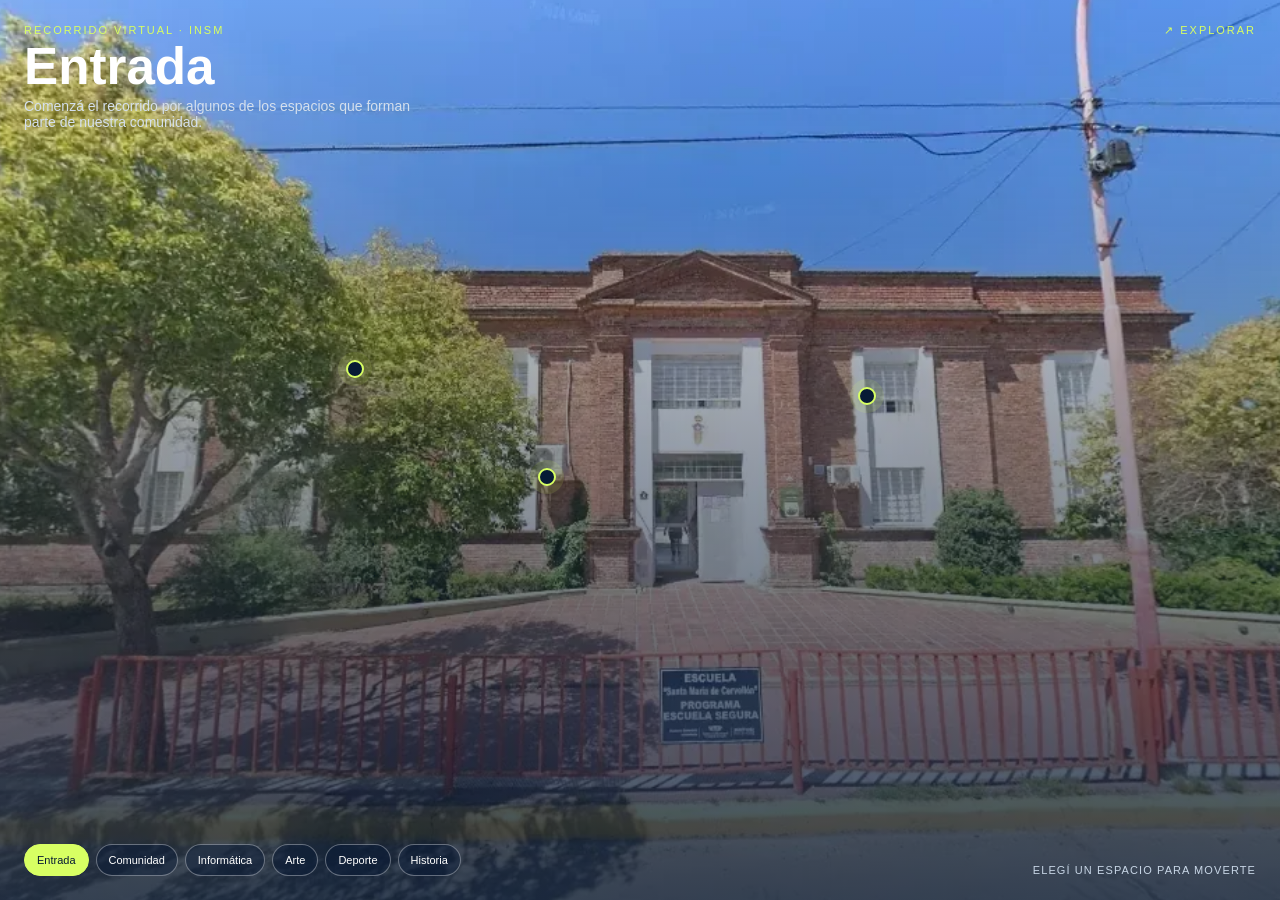
<file: PrismaWeb/index.html>
<!doctype html>
<!DOCTYPE html>
<html lang="es"><head><meta charset="utf-8"/><meta content="width=device-width,initial-scale=1" name="viewport"/><title>Recorrido virtual · INSM</title><meta name="description" content="Recorrido virtual del Instituto Nuestra Señora de la Merced."><style>*{box-sizing:border-box}html,body{margin:0;height:100%;overflow:hidden;font-family:Arial,sans-serif;background:#071a35;color:#fff}.scene{position:relative;height:100%;width:100%;overflow:hidden}.scene img{position:absolute;inset:-4%;width:108%;height:108%;object-fit:cover;transition:opacity .5s,transform 1s}.scene:after{content:"";position:absolute;inset:0;background:linear-gradient(180deg,rgba(7,26,53,.05),rgba(7,26,53,.8))}.ui{position:absolute;inset:0;z-index:3;display:flex;flex-direction:column;justify-content:space-between;padding:24px}.top{display:flex;justify-content:space-between;gap:20px;align-items:flex-start}.eyebrow{font-size:11px;letter-spacing:.18em;text-transform:uppercase;color:#d8ff63}.title{font-size:clamp(28px,4vw,54px);font-weight:800;line-height:.9;margin:8px 0}.desc{max-width:390px;color:#d4dfed;font-size:14px}.bottom{display:flex;align-items:end;justify-content:space-between;gap:20px}.dots{display:flex;gap:7px;flex-wrap:wrap}.dot{border:1px solid rgba(255,255,255,.35);background:rgba(7,26,53,.45);color:#fff;border-radius:999px;padding:9px 12px;cursor:pointer;font-size:11px}.dot.active{background:#d8ff63;color:#071a35;border-color:#d8ff63}.hint{font-size:11px;color:#c8d6e6;text-transform:uppercase;letter-spacing:.1em}.hotspot{position:absolute;z-index:4;width:18px;height:18px;border:2px solid #d8ff63;border-radius:50%;background:#071a35;box-shadow:0 0 0 8px rgba(216,255,99,.12);cursor:pointer;transition:.25s}.hotspot:hover{transform:scale(1.3)}@media(max-width:650px){.ui{padding:16px}.desc{font-size:12px}.hint{display:none}.dot{padding:8px 9px}}
</style><meta content="noindex,nofollow,noarchive" name="robots"/></head><body><div class="scene"><img decoding="async" loading="lazy" alt="Espacio del INSM" id="photo" src="../img/entrada.webp" width="1366" height="697"/><div class="hotspot" data-scene="Entrada" style="left:42%;top:52%" title="Entrada"></div><div class="hotspot" data-scene="Convivencia" style="left:67%;top:43%" title="Comunidad"></div><div class="hotspot" data-scene="Informática" style="left:27%;top:40%" title="Informática"></div><div class="ui"><div class="top"><div><div class="eyebrow">RECORRIDO VIRTUAL · INSM</div><div class="title" id="title">Entrada</div><div class="desc" id="desc">Comenzá el recorrido por algunos de los espacios que forman parte de nuestra comunidad.</div></div><div class="eyebrow">↗ EXPLORAR</div></div><div class="bottom"><div class="dots" id="dots"></div><div class="hint">Elegí un espacio para moverte</div></div></div></div><script>const scenes=[['Entrada','../img/entrada.webp','Comenzá el recorrido por algunos de los espacios que forman parte de nuestra comunidad.'],['Comunidad','../img/Convivencia.webp','Espacios de encuentro donde la convivencia y la participación forman parte de la vida institucional.'],['Informática','../img/Informatica 3.webp','Tecnología, proyectos y producción digital como parte de las experiencias de aprendizaje.'],['Arte','../img/Literatura.webp','La producción artística y cultural abre otras formas de mirar, expresar y compartir.'],['Deporte','../img/Deporte 1.webp','El movimiento, el juego y el deporte también construyen comunidad.'],['Historia','../img/Historia.webp','Una mirada a la trayectoria que acompaña al INSM desde 1887.']];const dots=document.getElementById('dots'),photo=document.getElementById('photo'),title=document.getElementById('title'),desc=document.getElementById('desc');let idx=0;scenes.forEach((s,i)=>{const b=document.createElement('button');b.className='dot';b.textContent=s[0];b.onclick=()=>show(i);dots.appendChild(b)});function show(i){idx=i;const s=scenes[i];photo.style.opacity=.25;photo.style.transform='scale(1.06)';setTimeout(()=>{photo.src=s[1];title.textContent=s[0];desc.textContent=s[2];photo.style.opacity=1;photo.style.transform='scale(1)'},180);[...dots.children].forEach((b,n)=>b.classList.toggle('active',n===i))}show(0);document.querySelectorAll('.hotspot').forEach(h=>h.onclick=()=>show(Math.max(0,scenes.findIndex(s=>s[0]===h.dataset.scene)||0)));</script></body></html>
</file>
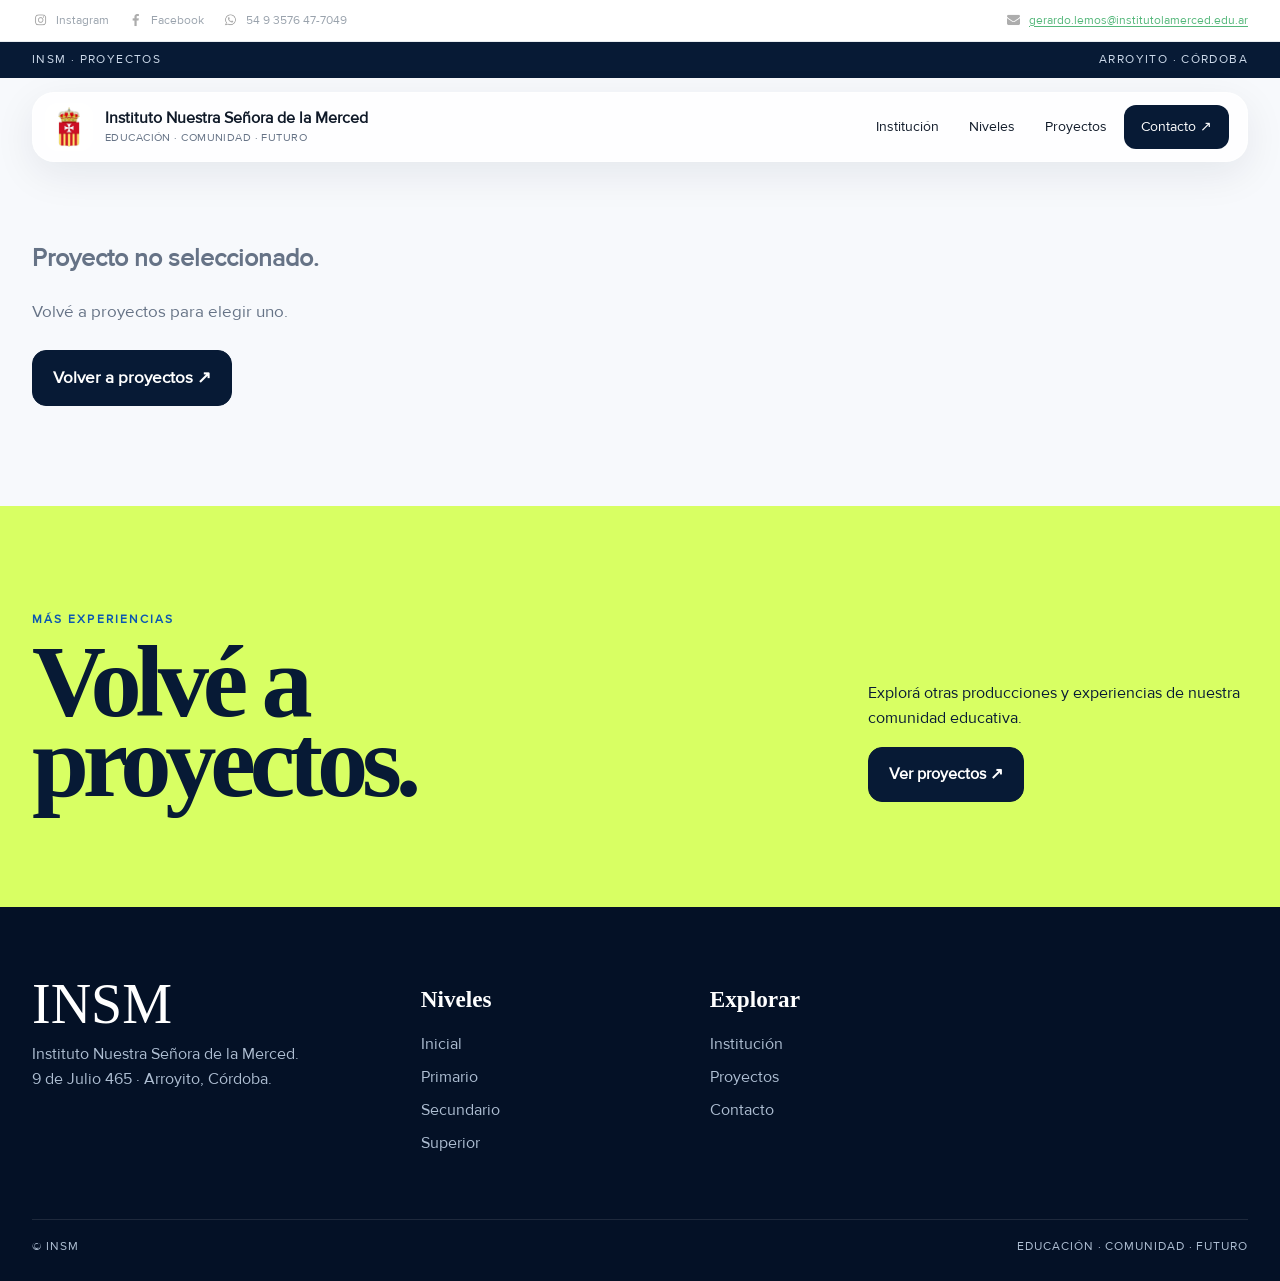
<file: templates/Proyecto.html>
<!doctype html>
<!DOCTYPE html>

<html lang="es"><head><meta charset="utf-8"/><meta content="width=device-width,initial-scale=1" name="viewport"/><meta content="Instituto Nuestra Señora de la Merced" name="author"/><meta content="strict-origin-when-cross-origin" name="referrer"/><title>Proyecto · INSM</title><meta name="description" content="Plantilla interna de proyecto del Instituto Nuestra Señora de la Merced."><link href="../img/favicon.ico" rel="icon"/><link href="../modern.css" rel="stylesheet"/><meta content="noindex,nofollow,noarchive" name="robots"/><link href="https://elsonso1920-max.github.io/webinsm/templates/Proyecto.html" rel="canonical"/><meta content="#071a35" name="theme-color"/>
<link href="../site.webmanifest" rel="manifest"/>
</head><body><div class="social-contact-bar"><div class="container social-contact-shell"><div class="social-group"><a aria-label="Instagram" href="https://www.instagram.com/mercedariasarroyito/" rel="noopener" target="_blank"><img alt="Instagram" decoding="async" loading="lazy" src="../img/social/instagram.webp" width="64" height="64"/> <span>Instagram</span></a><a aria-label="Facebook" href="https://www.facebook.com/estilomercedarioarroyito" rel="noopener" target="_blank"><img alt="Facebook" decoding="async" loading="lazy" src="../img/social/facebook.webp" width="64" height="64"/> <span>Facebook</span></a><a aria-label="WhatsApp" href="https://wa.me/5493576477049" rel="noopener" target="_blank"><img alt="WhatsApp" decoding="async" loading="lazy" src="../img/social/whatsapp.webp" width="64" height="64"/> <span>54 9 3576 47-7049</span></a></div><div class="contact-group"><a aria-label="Correo electrónico" href="mailto:gerardo.lemos@institutolamerced.edu.ar"><img alt="Gmail" decoding="async" loading="lazy" src="../img/social/gmail.webp" width="64" height="64"/> <span>gerardo.lemos@institutolamerced.edu.ar</span></a></div></div></div><div class="progress"></div><div class="cursor"></div><div class="topline"><div class="container"><span>INSM · Proyectos</span><span>Arroyito · Córdoba</span></div></div><header class="site-nav"><div class="container nav-shell"><a class="brand" href="../index.html"><img alt="INSM" class="brand-mark" decoding="async" loading="lazy" src="../img/logo.webp" width="745" height="1400"/><span class="brand-text">Instituto Nuestra Señora de la Merced<small>EDUCACIÓN · COMUNIDAD · FUTURO</small></span></a><nav class="nav-links"><a href="../NuestroColegio.html">Institución</a><a href="../index.html#niveles">Niveles</a><a href="../Proyectos.html">Proyectos</a><a class="nav-cta" href="../Contacto.html">Contacto ↗</a></nav><button aria-controls="mobileMenu" aria-expanded="false" aria-label="Abrir menú" class="menu-toggle" type="button">☰</button></div></header><div class="mobile-menu" id="mobileMenu"><a href="../NuestroColegio.html">Institución</a><a href="../index.html#niveles">Niveles</a><a href="../Proyectos.html">Proyectos</a><a href="../Contacto.html">Contacto</a></div><main class="project-page"><div class="container" id="projectRoot"><div class="project-detail"><div><div class="eyebrow">INSM · Proyecto</div><h1>Cargando<br/><em>proyecto.</em></h1></div></div></div></main><section class="cta"><div class="container cta-grid"><div><div class="section-label">Más experiencias</div><h2>Volvé a<br/>proyectos.</h2></div><div><p>Explorá otras producciones y experiencias de nuestra comunidad educativa.</p><a class="btn" href="../Proyectos.html">Ver proyectos ↗</a></div></div></section><footer class="footer"><div class="container footer-grid"><div><div class="footer-brand">INSM</div><p>Instituto Nuestra Señora de la Merced.<br/>9 de Julio 465 · Arroyito, Córdoba.</p></div><div><h3>Niveles</h3><a href="../NivelInicial.html">Inicial</a><a href="../NivelPrimario.html">Primario</a><a href="../NivelSecundario.html">Secundario</a><a href="../NivelTerciario.html">Superior</a></div><div><h3>Explorar</h3><a href="../NuestroColegio.html">Institución</a><a href="../Proyectos.html">Proyectos</a><a href="../Contacto.html">Contacto</a></div></div><div class="container footer-bottom"><span>© INSM</span><span>Educación · Comunidad · Futuro</span></div></footer><script src="../site.js"></script><script src="data/proyectos-local.js"></script><script>
const id = new URLSearchParams(location.search).get('id');
const root = document.getElementById('projectRoot');

function escapeHtml(value) {
  return String(value ?? '').replace(/[&<>'"]/g, c => ({'&':'&amp;','<':'&lt;','>':'&gt;',"'":'&#39;','"':'&quot;'}[c]));
}
function renderProject(p) {
  if (!p) throw new Error('not found');
  const g=p.general||{}, h=p.hero||{}, a=p.academic||{};
  const gallery=Array.isArray(p.gallery)?p.gallery:[];
  const videos=Array.isArray(p.videos)?p.videos:[];
  const resources=Array.isArray(p.resources)?p.resources:[];
  const galleryHtml=gallery.length ? `
    <section class="section white project-gallery-section">
      <div class="container">
        <div class="section-head">
          <div><div class="section-label">Registro</div><h2 class="display">Así se <em>vivió.</em></h2></div>
          <p class="section-intro">Imágenes y producciones de esta experiencia.</p>
        </div>
        <div class="projects project-gallery-grid">
          ${gallery.map((item,i)=>{
            const image=typeof item==='string'?item:item.image;
            const title=typeof item==='string'?'Registro '+String(i+1).padStart(2,'0'):(item.title||'Registro '+String(i+1).padStart(2,'0'));
            const description=typeof item==='string'?'':(item.description||'');
            return `<div class="project-card project-gallery-card"><img src="${escapeHtml(image)}" alt="${escapeHtml(title)}" loading="lazy"><div class="project-body"><div class="project-meta"><span>Cortometraje</span><span>${String(i+1).padStart(2,'0')}</span></div><h3>${escapeHtml(title)}</h3>${description?`<p>${escapeHtml(description)}</p>`:''}</div></div>`;
          }).join('')}
        </div>
      </div>
    </section>` : '';
  const videosHtml=videos.length ? `
    <section class="section project-video-section">
      <div class="container">
        <div class="section-head"><div><div class="section-label">Material audiovisual</div><h2 class="display">Mirá los <em>cortos.</em></h2></div></div>
        <div class="project-video-grid">${videos.map((src,i)=>`<div class="project-video-item"><iframe src="${escapeHtml(src)}" title="Video ${i+1}" loading="lazy" allowfullscreen></iframe></div>`).join('')}</div>
      </div>
    </section>` : '';
  const resourcesHtml=resources.length ? `
    <section class="section white project-resources-section"><div class="container"><div class="section-head"><div><div class="section-label">Enlaces</div><h2 class="display">Seguí <em>explorando.</em></h2></div></div><div class="project-resources">${resources.map(r=>`<a class="btn" href="${escapeHtml(r.url)}" target="_blank" rel="noopener"><i class="${escapeHtml(r.icon||'fas fa-link')}"></i> ${escapeHtml(r.title||'Ver enlace')} ↗</a>`).join('')}</div></div></section>` : '';
  root.innerHTML=`
    <div class="project-detail">
      <div class="reveal visible"><div class="eyebrow">INSM · Proyecto</div><h1>${escapeHtml(h.titleLine1||p.title||'Proyecto')}<br><em>${escapeHtml(h.titleLine2||'')}</em></h1><p class="project-detail-text">${g.summary||''}</p><div class="project-meta-list"><div><strong>Fecha</strong><span>${escapeHtml(g.date||'')}</span></div><div><strong>Área</strong><span>${escapeHtml(a.value3||'INSM')}</span></div><div><strong>Participan</strong><span>${escapeHtml(a.value1||'')}</span></div><div><strong>Acompañamiento</strong><span>${escapeHtml(a.value2||'')}</span></div></div></div>
      <div class="reveal visible delay-1"><img class="hero-img" src="${escapeHtml(g.image||h.backgroundImage||'../img/Convivencia.webp')}" alt="${escapeHtml(h.titleLine1||'Proyecto')}"></div>
    </div>
    <div class="section" style="padding-bottom:0"><div class="content-grid"><aside class="content-sticky"><div class="section-label">La experiencia</div><h2>Detrás del <em>proyecto.</em></h2></aside><div class="content-body">${g.detail||''}</div></div></div>
    ${galleryHtml}${videosHtml}${resourcesHtml}`;
  document.title=(h.titleLine1||p.title||'Proyecto')+' · INSM';
}

async function loadProject(){
  if(!id){
    root.innerHTML='<div class="content-body"><h2>Proyecto no seleccionado.</h2><p>Volvé a proyectos para elegir uno.</p><a class="btn btn-dark" href="../Proyectos.html">Volver a proyectos ↗</a></div>';
    return;
  }
  try {
    // Al abrir la web directamente desde la PC, usamos los datos locales.
    if (window.INSM_PROJECTS && window.INSM_PROJECTS[id]) {
      renderProject(window.INSM_PROJECTS[id]);
      return;
    }
    // Cuando la web está publicada en un servidor, usamos el JSON real.
    const response=await fetch('data/proyectos/'+encodeURIComponent(id)+'.json');
    if(!response.ok) throw new Error('not found');
    renderProject(await response.json());
  } catch(error) {
    console.error(error);
    root.innerHTML='<div class="content-body"><h2>No se pudo cargar este proyecto.</h2><p>Revisá que exista su archivo JSON dentro de <strong>templates/data/proyectos/</strong>.</p><a class="btn btn-dark" href="../Proyectos.html">Volver a proyectos ↗</a></div>';
  }
}
loadProject();
</script></body></html>
</file>
<file: modern.css>
@font-face{font-family:Proxima;src:url('fonts/ProximaNova-Regular.woff2') format('woff2');font-weight:400;font-style:normal;font-display:swap}
@font-face{font-family:Heuristica,Georgia,'Times New Roman',serif;src:url('fonts/Heuristica-Bold.woff2') format('woff2');font-weight:800;font-style:normal;font-display:swap}

:root{--navy:#071a35;--blue:#0b56b3;--cyan:#54c9ff;--sky:#eaf5ff;--paper:#f7f9fc;--white:#fff;--ink:#101a29;--muted:#667386;--line:#dce4ee;--lime:#d8ff63;--coral:#ff765b;--radius:34px;--ease:cubic-bezier(.2,.8,.2,1);--shadow:0 28px 80px rgba(7,26,53,.14)}
*{box-sizing:border-box}html{scroll-behavior:smooth}body{margin:0;background:var(--paper);color:var(--ink);font-family:Proxima,Arial,sans-serif;line-height:1.55;overflow-x:hidden}body:before{display:none}a{color:inherit;text-decoration:none}img{display:block;max-width:100%}button{font:inherit}.container{width:min(1280px,calc(100% - 64px));margin:auto}.topline{height:36px;background:var(--navy);color:#cbd8e9;font-size:.72rem;letter-spacing:.12em;text-transform:uppercase;display:flex;align-items:center}.topline .container{display:flex;justify-content:space-between}.site-nav{position:fixed;top:36px;left:0;right:0;z-index:1000;padding:14px 0;transition:.45s var(--ease)}.site-nav.scrolled{top:0;padding:9px 0}.nav-shell{height:70px;background:rgba(255,255,255,.84);backdrop-filter:none;-webkit-backdrop-filter:none;border:1px solid rgba(255,255,255,.7);box-shadow:0 12px 40px rgba(7,26,53,.08);border-radius:22px;padding:0 18px 0 12px;display:flex;align-items:center;gap:28px}.brand{display:flex;align-items:center;gap:12px;min-width:270px}.brand-mark{width:48px;height:48px;border-radius:14px;object-fit:contain;background:#fff;padding:4px}.brand-text{font-weight:800;font-size:.98rem;line-height:1.05}.brand-text small{display:block;font-weight:400;color:var(--muted);font-size:.68rem;letter-spacing:.04em;margin-top:5px}.nav-links{display:flex;align-items:center;gap:4px;margin-left:auto}.nav-links>a{font-size:.86rem;padding:10px 13px;border-radius:12px;transition:.25s}.nav-links>a:hover{background:var(--sky);color:var(--blue)}.nav-cta{background:var(--navy)!important;color:white!important;padding:11px 17px!important}.menu-toggle{display:none;border:0;background:var(--navy);color:#fff;border-radius:13px;width:45px;height:45px}.mobile-menu{position:fixed;top:116px;left:20px;right:20px;z-index:999;background:#fff;border:1px solid var(--line);border-radius:22px;padding:16px;box-shadow:var(--shadow);display:none}.mobile-menu.open{display:grid;gap:7px}.mobile-menu a{padding:13px 15px;border-radius:13px;background:var(--paper)}
.progress{position:fixed;top:0;left:0;height:3px;background:var(--lime);z-index:2000;width:0;transform-origin:left}
.hero{min-height:100svh;background:var(--navy);color:white;position:relative;display:flex;align-items:flex-end;overflow:hidden;padding:170px 0 72px}.hero-bg{position:absolute;inset:0;overflow:hidden}.hero-bg img{position:absolute;inset:-4%;width:108%;height:108%;object-fit:cover;opacity:.43;filter:saturate(.9);transform:scale(1.02)}.hero-bg:after{content:"";position:absolute;inset:0;background:linear-gradient(90deg,rgba(7,26,53,.98) 0%,rgba(7,26,53,.72) 38%,rgba(7,26,53,.22) 100%),linear-gradient(0deg,rgba(7,26,53,.9),transparent 55%)}.hero-grid{position:relative;z-index:2;display:grid;grid-template-columns:minmax(0,1.25fr) minmax(280px,.55fr);gap:70px;align-items:end}.eyebrow{display:flex;align-items:center;gap:11px;text-transform:uppercase;letter-spacing:.18em;font-size:.72rem;font-weight:800;color:#bfe4ff}.eyebrow:before{content:"";width:36px;height:2px;background:var(--lime)}.hero h1{font-family:Heuristica,serif;font-size:clamp(5rem,11vw,11.5rem);font-weight:800;line-height:.79;letter-spacing:-.07em;margin:25px 0 34px;max-width:1000px}.hero h1 .line{display:block}.hero h1 .blue{color:var(--cyan);font-style:italic}.hero-copy{font-size:1.1rem;color:#c7d4e5;max-width:600px}.hero-actions{display:flex;gap:12px;flex-wrap:wrap;margin-top:28px}.btn{display:inline-flex;align-items:center;justify-content:center;gap:10px;border-radius:14px;padding:14px 20px;border:1px solid var(--line);font-weight:800;transition:transform .25s var(--ease),background .25s,color .25s,box-shadow .25s}.btn:hover{transform:translateY(-3px)}.btn-primary{background:var(--lime);border-color:var(--lime);color:var(--navy);box-shadow:0 10px 30px rgba(216,255,99,.15)}.btn-dark{background:var(--navy);color:#fff;border-color:var(--navy)}.btn-ghost{background:rgba(255,255,255,.1);border-color:rgba(255,255,255,.22);color:#fff}.hero-side{border-left:1px solid rgba(255,255,255,.2);padding-left:28px}.hero-side .number{font-family:Heuristica,Georgia,'Times New Roman',serif;font-size:5rem;line-height:.8;color:var(--lime)}.hero-side p{color:#bac9dc;max-width:280px}.scroll-cue{position:absolute;right:32px;bottom:34px;z-index:3;writing-mode:vertical-rl;text-transform:uppercase;letter-spacing:.18em;font-size:.67rem;color:#bcd0e5;display:flex;gap:12px;align-items:center}.scroll-cue:after{content:"";height:55px;width:1px;background:#bcd0e5}
.section{padding:130px 0}.section.white{background:#fff}.section.dark{background:var(--navy);color:#fff}.section.blue{background:var(--blue);color:#fff}.section-head{display:flex;justify-content:space-between;gap:50px;align-items:end;margin-bottom:54px}.section-label{font-size:.72rem;text-transform:uppercase;letter-spacing:.18em;font-weight:800;color:var(--blue);margin-bottom:13px}.dark .section-label,.blue .section-label{color:var(--lime)}h2.display{font-family:Heuristica,Georgia,'Times New Roman',serif;font-size:clamp(3.5rem,7vw,7.5rem);line-height:.86;letter-spacing:-.06em;margin:0}h2.display em{color:var(--blue);font-style:italic}.dark h2.display em,.blue h2.display em{color:var(--cyan)}.section-intro{max-width:480px;color:var(--muted);font-size:1.04rem}.dark .section-intro,.blue .section-intro{color:#c8d7e8}
.manifesto{display:grid;grid-template-columns:.55fr 1.45fr;gap:70px;align-items:start}.manifesto-mark{font-family:Heuristica,Georgia,'Times New Roman',serif;font-size:10rem;line-height:.65;color:var(--blue);opacity:.12}.manifesto-text{font-family:Heuristica,Georgia,'Times New Roman',serif;font-size:clamp(2.6rem,5vw,5.5rem);line-height:.97;letter-spacing:-.045em;margin:0}.manifesto-text span{color:var(--blue);font-style:italic}.mini-note{margin-top:35px;display:flex;gap:18px;align-items:center;color:var(--muted);font-size:.9rem}.mini-note:before{content:"";width:44px;height:1px;background:var(--blue)}
.levels{display:grid;grid-template-columns:repeat(4,1fr);gap:12px}.level-card{min-height:570px;position:relative;overflow:hidden;border-radius:26px;color:#fff;background:var(--navy);isolation:isolate}.level-card:nth-child(2){margin-top:45px}.level-card:nth-child(4){margin-top:85px}.level-card:before{content:"";position:absolute;inset:0;background:linear-gradient(180deg,rgba(7,26,53,.02) 20%,rgba(7,26,53,.93) 100%);z-index:1}.level-card img{position:absolute;inset:0;width:100%;height:100%;object-fit:cover;transition:transform .9s var(--ease),filter .5s}.level-card:hover img{transform:scale(1.08);filter:saturate(1.1)}.level-card .num{position:absolute;top:22px;left:22px;z-index:2;font-size:.7rem;letter-spacing:.16em}.level-card-content{position:absolute;left:25px;right:25px;bottom:24px;z-index:2}.level-card h3{font-family:Heuristica,Georgia,'Times New Roman',serif;font-size:3rem;line-height:.9;margin:0 0 10px}.level-card p{color:#d5e1ef;min-height:49px;margin:0}.level-card .go{display:flex;align-items:center;justify-content:space-between;margin-top:24px;padding-top:15px;border-top:1px solid rgba(255,255,255,.2);font-weight:800}.go span:last-child{width:40px;height:40px;border-radius:50%;background:var(--lime);color:var(--navy);display:grid;place-items:center;transition:.3s}.level-card:hover .go span:last-child{transform:rotate(-45deg)}
.story{display:grid;grid-template-columns:.85fr 1.15fr;gap:80px;align-items:center}.story-media{position:relative}.story-media img{width:100%;height:650px;object-fit:cover;border-radius:30px}.story-sticker{position:absolute;right:-25px;top:55px;width:135px;height:135px;border-radius:50%;background:var(--lime);color:var(--navy);display:grid;place-items:center;text-align:center;font-weight:800;font-size:.78rem;line-height:1.1;transform:rotate(10deg)}.story-copy h3{font-family:Heuristica,Georgia,'Times New Roman',serif;font-size:clamp(2.5rem,5vw,5rem);line-height:.9;margin:0 0 25px;letter-spacing:-.05em}.story-copy p{font-size:1.08rem;color:var(--muted);max-width:620px}.stats{display:grid;grid-template-columns:repeat(3,1fr);gap:10px;margin-top:38px}.stat{padding:20px;border-top:2px solid var(--blue)}.stat strong{font-family:Heuristica,Georgia,'Times New Roman',serif;font-size:2.5rem;display:block}.stat span{color:var(--muted);font-size:.82rem}
.marquee{overflow:hidden;border-top:1px solid var(--line);border-bottom:1px solid var(--line);white-space:nowrap;background:#fff}.marquee-track{display:inline-flex;animation:marquee 28s linear infinite;padding:17px 0}.marquee-item{font-family:Heuristica,Georgia,'Times New Roman',serif;font-size:clamp(2rem,4vw,4rem);letter-spacing:-.03em;padding:0 22px}.marquee-item i{color:var(--blue);font-style:normal}@keyframes marquee{to{transform:translateX(-50%)}}
.projects-wrap{position:relative}.projects{display:flex;gap:18px;overflow-x:auto;padding:10px 0 45px;scroll-snap-type:x mandatory;scrollbar-width:none;cursor:grab}.projects:active{cursor:grabbing}.projects::-webkit-scrollbar{display:none}.project-card{flex:0 0 min(470px,72vw);scroll-snap-align:start;border-radius:27px;background:#fff;overflow:hidden;box-shadow:0 15px 50px rgba(7,26,53,.1);border:1px solid var(--line);transition:transform .35s var(--ease)}.project-card:hover{transform:translateY(-8px)}.project-card img{aspect-ratio:470/310;object-fit:cover;height:310px;width:100%;}.project-body{padding:24px}.project-meta{display:flex;justify-content:space-between;color:var(--blue);font-size:.7rem;text-transform:uppercase;letter-spacing:.13em;font-weight:800}.project-card h3{font-family:Heuristica,Georgia,'Times New Roman',serif;font-size:2.35rem;line-height:.94;margin:13px 0}.project-card p{color:var(--muted);margin:0}.project-link{display:inline-flex;margin-top:21px;font-weight:800;color:var(--blue);align-items:center;gap:10px}.project-link:after{content:"↗";font-size:1.2rem}.drag-note{text-align:right;color:var(--muted);font-size:.75rem;text-transform:uppercase;letter-spacing:.14em}
.split-image{display:grid;grid-template-columns:1fr 1fr;min-height:720px}.split-image .photo{background-size:cover;background-position:center;min-height:500px}; .split-image .photo img{width:100%;height:100%;min-height:500px;object-fit:cover}.split-image .content{padding:100px clamp(35px,8vw,120px);display:flex;flex-direction:column;justify-content:center;background:var(--sky)}.split-image h3{font-family:Heuristica,Georgia,'Times New Roman',serif;font-size:clamp(3rem,5vw,6rem);line-height:.88;letter-spacing:-.05em;margin:0 0 25px}.split-image p{max-width:530px;color:var(--muted);font-size:1.05rem}.pill-row{display:flex;gap:8px;flex-wrap:wrap;margin-top:25px}.pill{border:1px solid #cbd8e6;border-radius:999px;padding:8px 13px;font-size:.78rem;background:#fff}
.quote-section{padding:140px 0;background:var(--navy);color:#fff;position:relative;overflow:hidden}.quote-section:before{content:"“";position:absolute;font-family:Heuristica,Georgia,'Times New Roman',serif;font-size:45rem;line-height:.6;right:-30px;top:45px;color:rgba(84,201,255,.08)}.quote{position:relative;z-index:1;font-family:Heuristica,Georgia,'Times New Roman',serif;font-size:clamp(3rem,6vw,7rem);line-height:.9;letter-spacing:-.05em;max-width:1080px}.quote em{color:var(--lime);font-style:italic}.quote-author{margin-top:35px;color:#b7c7da;font-size:.82rem;letter-spacing:.12em;text-transform:uppercase}
.tour{background:#fff}.tour-frame{background:var(--navy);padding:10px;border-radius:34px;box-shadow:var(--shadow)}.tour-frame iframe{width:100%;height:620px;border:0;border-radius:25px;display:block;background:#10243e}.tour-controls{display:flex;justify-content:space-between;align-items:center;margin-top:18px;color:var(--muted);font-size:.8rem}
.cta{background:var(--lime);color:var(--navy);padding:105px 0}.cta-grid{display:flex;justify-content:space-between;gap:50px;align-items:end}.cta h2{font-family:Heuristica,Georgia,'Times New Roman',serif;font-size:clamp(4rem,8vw,9rem);line-height:.78;letter-spacing:-.06em;margin:0}.cta p{max-width:380px;font-size:1rem}.cta .btn{background:var(--navy);border-color:var(--navy);color:#fff}
.footer{background:#041126;color:#aebed2;padding:75px 0 25px}.footer-grid{display:grid;grid-template-columns:1.4fr 1fr 1fr 1fr;gap:40px}.footer h3{color:#fff;font-family:Heuristica,Georgia,'Times New Roman',serif;font-size:1.45rem;margin:0 0 15px}.footer a{display:block;margin:8px 0;transition:.2s}.footer a:hover{color:var(--lime);transform:translateX(4px)}.footer-brand{font-family:Heuristica,Georgia,'Times New Roman',serif;color:#fff;font-size:3.5rem;line-height:.8}.footer-bottom{border-top:1px solid rgba(255,255,255,.1);margin-top:55px;padding-top:18px;display:flex;justify-content:space-between;font-size:.72rem;letter-spacing:.08em;text-transform:uppercase}
/* interior pages */
.page-hero{min-height:78svh;background:var(--navy);color:#fff;position:relative;display:flex;align-items:end;overflow:hidden;padding:170px 0 75px}.page-hero-bg{position:absolute;inset:0}.page-hero-bg img{width:100%;height:100%;object-fit:cover;opacity:.45}.page-hero-bg:after{content:"";position:absolute;inset:0;background:linear-gradient(90deg,rgba(7,26,53,.97),rgba(7,26,53,.45),rgba(7,26,53,.2)),linear-gradient(0deg,rgba(7,26,53,.85),transparent 60%)}.page-hero-content{position:relative;z-index:2;max-width:950px}.page-hero h1{font-family:Heuristica,Georgia,'Times New Roman',serif;font-size:clamp(5rem,11vw,11rem);line-height:.78;letter-spacing:-.07em;margin:22px 0}.page-hero h1 em{color:var(--cyan);font-style:italic}.page-hero p{max-width:650px;color:#c8d6e6;font-size:1.1rem}.section-nav{position:relative;z-index:5;background:#fff;border-bottom:1px solid var(--line);position:sticky;top:0}.section-nav .container{display:flex;gap:4px;overflow:auto}.section-nav a{white-space:nowrap;padding:15px 17px;font-size:.78rem;font-weight:800;color:var(--muted)}.section-nav a:hover{color:var(--blue)}.feature-cards{display:grid;grid-template-columns:repeat(3,1fr);gap:12px}.feature-card{background:#fff;border:1px solid var(--line);border-radius:27px;padding:32px;min-height:270px;transition:.4s var(--ease)}.feature-card:hover{transform:translateY(-7px);box-shadow:var(--shadow)}.feature-card .big-num{font-family:Heuristica,Georgia,'Times New Roman',serif;font-size:3.2rem;color:var(--blue);line-height:.8}.feature-card h3{font-family:Heuristica,Georgia,'Times New Roman',serif;font-size:2rem;line-height:.9;margin:28px 0 12px}.feature-card p,.feature-card li{color:var(--muted)}.feature-card ul{padding-left:19px}.content-grid{display:grid;grid-template-columns:.75fr 1.25fr;gap:80px}.content-sticky{position:sticky;top:105px;align-self:start}.content-sticky h2{font-family:Heuristica,Georgia,'Times New Roman',serif;font-size:clamp(3rem,5vw,5.5rem);line-height:.87;letter-spacing:-.05em;margin:0}.content-body{font-size:1.05rem;color:var(--muted)}.content-body p{margin-top:0;margin-bottom:25px}.content-body h3{font-family:Heuristica,Georgia,'Times New Roman',serif;color:var(--ink);font-size:2rem;margin:35px 0 10px}.info-block{border-top:1px solid var(--line);padding:22px 0;display:grid;grid-template-columns:.7fr 1.3fr;gap:20px}.info-block strong{color:var(--ink)}.info-block span{color:var(--muted)}.timeline{position:relative;margin-top:40px}.timeline:before{content:"";position:absolute;left:22px;top:0;bottom:0;width:2px;background:#cbd8e7}.timeline-item{position:relative;padding:0 0 55px 75px}.timeline-item:before{content:"";position:absolute;left:13px;top:4px;width:20px;height:20px;border-radius:50%;background:var(--lime);border:5px solid var(--navy)}.timeline-item .year{font-family:Heuristica,Georgia,'Times New Roman',serif;font-size:3rem;color:var(--blue);line-height:.8}.timeline-item h3{font-family:Heuristica,Georgia,'Times New Roman',serif;font-size:1.8rem;margin:13px 0 5px}.timeline-item p{color:var(--muted);margin:0}.doc-grid{display:grid;grid-template-columns:repeat(2,1fr);gap:12px}.doc{padding:22px;border:1px solid var(--line);border-radius:18px;background:#fff;display:flex;justify-content:space-between;align-items:center;font-weight:800}.doc span{color:var(--blue);font-size:1.3rem}.contact-cards{display:grid;grid-template-columns:repeat(2,1fr);gap:14px}.contact-card{padding:27px;background:#fff;border:1px solid var(--line);border-radius:24px}.contact-card h3{font-family:Heuristica,Georgia,'Times New Roman',serif;font-size:2rem;margin:0 0 8px}.contact-card p{color:var(--muted);margin:0}.project-page{padding:140px 0 100px}.project-detail{display:grid;grid-template-columns:1fr .7fr;gap:60px}.project-detail h1{font-family:Heuristica,Georgia,'Times New Roman',serif;font-size:clamp(4rem,8vw,8rem);line-height:.8;letter-spacing:-.06em;margin:0 0 25px}.project-detail .hero-img{height:620px;width:100%;object-fit:cover;border-radius:30px}.project-meta-list{border-top:1px solid var(--line);margin-top:35px}.project-meta-list div{display:flex;justify-content:space-between;border-bottom:1px solid var(--line);padding:15px 0;font-size:.88rem}.project-detail-text{color:var(--muted);font-size:1.05rem}.reveal{opacity:0;transform:translateY(35px);transition:opacity .8s var(--ease),transform .8s var(--ease)}.reveal.visible{opacity:1;transform:none}.delay-1{transition-delay:.08s}.delay-2{transition-delay:.16s}.delay-3{transition-delay:.24s}
@media(max-width:1050px){.nav-shell{backdrop-filter:none}.section{content-visibility:auto;contain-intrinsic-size:800px}.container{width:min(100% - 40px,1280px)}.nav-links{display:none}.menu-toggle{display:block;margin-left:auto}.brand{min-width:0}.hero-grid,.story,.content-grid,.project-detail{grid-template-columns:1fr}.hero{padding-top:145px}.hero-side{border-left:0;border-top:1px solid rgba(255,255,255,.2);padding:25px 0 0}.levels{grid-template-columns:repeat(2,1fr)}.level-card:nth-child(2),.level-card:nth-child(4){margin-top:0}.story-media img{height:500px}.split-image{grid-template-columns:1fr}.split-image .content{min-height:520px}.feature-cards{grid-template-columns:1fr 1fr}.footer-grid{grid-template-columns:1.5fr 1fr 1fr}.footer-grid>div:last-child{grid-column:2}.content-sticky{position:static}.project-detail .hero-img{height:500px}}
@media(max-width:650px){.container{width:calc(100% - 28px)}.topline{display:none}.site-nav{top:0;padding:10px}.site-nav.scrolled{padding:7px 0}.nav-shell{height:62px;border-radius:18px}.brand-mark{width:42px;height:42px}.brand-text{font-size:.85rem}.brand-text small{font-size:.6rem}.mobile-menu{top:82px}.hero{min-height:760px;padding:125px 0 55px}.hero h1{font-size:clamp(4.2rem,19vw,7rem);margin:22px 0}.hero-copy{font-size:1rem}.hero-side .number{font-size:4rem}.scroll-cue{display:none}.section{padding:80px 0}.section-head{display:block;margin-bottom:36px}.section-head .btn{margin-top:22px}.manifesto{grid-template-columns:1fr;gap:10px}.manifesto-mark{display:none}.manifesto-text{font-size:2.8rem}.levels{grid-template-columns:1fr}.level-card{min-height:460px}.story{gap:40px}.story-media img{height:390px}.story-sticker{width:105px;height:105px;right:-8px;top:20px;font-size:.68rem}.stats{grid-template-columns:1fr 1fr}.stat:last-child{grid-column:span 2}.project-card{flex-basis:86vw}.project-card img{height:245px}.split-image .content{padding:70px 24px}.quote-section{padding:90px 0}.quote{font-size:3rem}.tour-frame iframe{height:420px}.cta{padding:80px 0}.cta-grid{display:block}.cta h2{font-size:5rem;margin-bottom:35px}.footer-grid{grid-template-columns:1fr 1fr}.footer-grid>div:first-child{grid-column:span 2}.footer-grid>div:last-child{grid-column:auto}.footer-brand{font-size:3rem}.footer-bottom{display:block}.footer-bottom span{display:block;margin:6px 0}.page-hero{min-height:700px;padding:130px 0 55px}.page-hero h1{font-size:clamp(4.4rem,18vw,7rem)}.feature-cards,.contact-cards,.doc-grid{grid-template-columns:1fr}.info-block{grid-template-columns:1fr;gap:7px}.timeline-item{padding-left:55px}.timeline:before{left:16px}.timeline-item:before{left:7px}.project-page{padding:110px 0 70px}.project-detail .hero-img{height:360px}.project-detail h1{font-size:4.4rem}}
@media(prefers-reduced-motion:reduce){*,*:before,*:after{scroll-behavior:auto!important;animation:none!important;transition:none!important}}

/* Barra superior de redes y contacto — agregado sin alterar los estilos existentes */
.social-contact-bar{height:42px;background:#fff;border-bottom:1px solid #e7ebef;position:relative;z-index:1002;color:#9aa3ad;font-size:.72rem;}
.social-contact-shell{height:100%;display:flex;align-items:center;justify-content:space-between;gap:28px;overflow:hidden;}
.social-group,.contact-group{display:flex;align-items:center;gap:18px;white-space:nowrap;}
.social-group a,.contact-group a{display:inline-flex;align-items:center;gap:7px;color:#9aa3ad;transition:.2s;}
.social-group a:hover,.contact-group a:hover{color:#54b77a;}
.social-group img,.contact-group img{width:17px;height:17px;object-fit:contain;opacity:.78;}
.contact-group a{color:#54b77a;text-decoration:underline;text-underline-offset:2px;}
.site-nav{top:78px;}
@media(max-width:650px){
  .social-contact-bar{height:46px;font-size:.66rem;}
  .social-contact-shell{width:100%;padding:0 14px;justify-content:flex-start;overflow-x:auto;gap:20px;}
  .social-group,.contact-group{gap:13px;}
  .social-group a,.contact-group a{gap:5px;}
  .social-group img,.contact-group img{width:16px;height:16px;}
  .site-nav{top:46px;}
  .site-nav.scrolled{top:0;}
}


/* ===== Inscripciones ===== */
.enrollment-section{background:var(--paper)}
.enrollment-layout{display:grid;grid-template-columns:.72fr 1.28fr;gap:55px;align-items:start}
.enrollment-intro{position:sticky;top:115px}
.enrollment-intro h3{font-family:Heuristica,Georgia,'Times New Roman',serif;font-size:clamp(2.8rem,5vw,5rem);line-height:.9;letter-spacing:-.05em;margin:0 0 22px}
.enrollment-intro h3 em{color:var(--blue);font-style:italic}
.enrollment-intro p{color:var(--muted);max-width:470px}
.enrollment-note{margin-top:28px;padding:20px;border-left:3px solid var(--lime);background:#fff;border-radius:0 16px 16px 0;color:var(--muted);font-size:.9rem}
.enrollment-form{background:#fff;border:1px solid var(--line);border-radius:30px;padding:35px;box-shadow:0 18px 55px rgba(7,26,53,.07)}
.form-step{display:none}.form-step.active{display:block}
.form-section-title{font-family:Heuristica,Georgia,'Times New Roman',serif;font-size:2.25rem;line-height:.95;margin:0 0 8px}
.form-section-subtitle{color:var(--muted);margin:0 0 28px}
.form-grid{display:grid;grid-template-columns:repeat(2,minmax(0,1fr));gap:17px}
.form-field{display:flex;flex-direction:column;gap:7px}
.form-field.full{grid-column:1/-1}
.form-field label{font-size:.78rem;font-weight:800;letter-spacing:.04em}
.form-field input,.form-field select,.form-field textarea{width:100%;border:1px solid var(--line);background:#fbfcfe;color:var(--ink);border-radius:13px;padding:13px 14px;font:inherit;outline:none;transition:.2s}
.form-field input:focus,.form-field select:focus,.form-field textarea:focus{border-color:var(--blue);box-shadow:0 0 0 4px rgba(11,86,179,.08);background:#fff}
.form-field input[readonly]{background:#f1f5f9;color:var(--muted)}
.radio-row{display:flex;gap:10px;flex-wrap:wrap}
.radio-option{position:relative}.radio-option input{position:absolute;opacity:0;pointer-events:none}
.radio-option label{display:block;border:1px solid var(--line);border-radius:13px;padding:11px 16px;background:#fbfcfe;cursor:pointer;font-weight:800;color:var(--muted);transition:.2s}
.radio-option input:checked+label{background:var(--navy);border-color:var(--navy);color:#fff}
.level-selector{display:grid;grid-template-columns:repeat(4,1fr);gap:10px;margin-bottom:28px}
.level-selector label{display:block}.level-selector input{position:absolute;opacity:0;pointer-events:none}
.level-selector span{display:flex;align-items:center;justify-content:center;min-height:58px;text-align:center;border:1px solid var(--line);border-radius:15px;padding:10px;background:#fbfcfe;font-weight:800;cursor:pointer;transition:.2s}
.level-selector input:checked+span{background:var(--blue);border-color:var(--blue);color:#fff;transform:translateY(-2px)}
.conditional{display:none;margin-top:25px;padding-top:25px;border-top:1px solid var(--line)}
.conditional.visible{display:block}
.form-actions{display:flex;justify-content:space-between;gap:12px;margin-top:30px;padding-top:24px;border-top:1px solid var(--line)}
.form-message{display:none;margin-top:20px;padding:15px 17px;border-radius:14px;font-weight:800}
.form-message.success{display:block;background:#eef9e8;color:#285a1f;border:1px solid #cde8c5}
.form-message.error{display:block;background:#fff2ef;color:#8b2d20;border:1px solid #f2c6bd}
@media(max-width:1050px){.nav-shell{backdrop-filter:none}.section{content-visibility:auto;contain-intrinsic-size:800px}.enrollment-layout{grid-template-columns:1fr}.enrollment-intro{position:static}.level-selector{grid-template-columns:repeat(2,1fr)}}
@media(max-width:650px){.enrollment-form{padding:22px}.form-grid{grid-template-columns:1fr}.form-field.full{grid-column:auto}.level-selector{grid-template-columns:1fr 1fr}.form-actions{flex-direction:column}.form-actions .btn{width:100%}}

/* Detalle de proyectos: galería y material audiovisual */
.project-gallery-grid{display:grid!important;grid-template-columns:repeat(3,minmax(0,1fr));gap:22px;overflow:visible!important}
.project-gallery-card{display:block!important;overflow:hidden}
.project-gallery-card .project-body{padding:18px 20px 20px}
.project-gallery-card h3{margin:8px 0 0}
.project-video-grid{display:grid;grid-template-columns:repeat(2,minmax(0,1fr));gap:24px}
.project-video-item{position:relative;aspect-ratio:16/9;background:#111;overflow:hidden}
.project-video-item iframe{width:100%;height:100%;border:0}
.project-resources{display:flex;flex-wrap:wrap;gap:14px}
@media(max-width:800px){.project-gallery-grid,.project-video-grid{grid-template-columns:1fr}}

/* Inscripciones a especialidades */
.specialty-section{background:#f7f9fc}
.specialty-cards{display:grid;grid-template-columns:repeat(2,minmax(0,1fr));gap:22px}
.specialty-card{display:grid;grid-template-columns:auto 1fr;gap:22px;padding:30px;background:#fff;border:1px solid var(--line);border-radius:26px;box-shadow:0 16px 45px rgba(7,26,53,.06)}
.specialty-icon{width:58px;height:58px;border-radius:18px;background:var(--navy);color:#fff;display:flex;align-items:center;justify-content:center;font-weight:900;font-size:1.15rem}
.specialty-card h3{font-family:Heuristica,Georgia,'Times New Roman',serif;font-size:2rem;line-height:1;margin:6px 0 12px}
.specialty-card p{color:var(--muted);line-height:1.7;margin:0 0 20px}
.specialty-panel{margin-top:28px;padding:32px;background:#fff;border:1px solid var(--line);border-radius:30px;display:none;box-shadow:0 20px 60px rgba(7,26,53,.08)}
.specialty-panel.open{display:block}
.specialty-panel-head{display:flex;justify-content:space-between;gap:20px;align-items:flex-start;margin-bottom:24px}
.specialty-panel-head h3,.specialty-inner-form h4{font-family:Heuristica,Georgia,'Times New Roman',serif;font-size:2.35rem;line-height:.95;margin:6px 0 0}
.panel-close{border:0;background:#f1f4f8;width:42px;height:42px;border-radius:50%;font-size:1.6rem;cursor:pointer;color:var(--ink)}
.verify-box,.specialty-inner-form{padding:24px;border:1px solid var(--line);border-radius:20px;background:#fbfcfe}
.verify-box>p{color:var(--muted);line-height:1.7;margin-top:0}
.specialty-inner-form h4{margin-bottom:25px}
@media(max-width:800px){.specialty-cards{grid-template-columns:1fr}.specialty-card{grid-template-columns:1fr}.specialty-panel{padding:22px}}

/* ===== Nivel Inicial 2026 ===== */
.initial-hero .page-hero-content h1{max-width:900px}
.initial-hero .page-hero-content h1 em,.initial-closing-card h2 em,.initial-highlight h3 em,.initial-intro .display em,.initial-fields .display em,.initial-news .display em,.initial-closing-card h2 em{font-style:italic;color:var(--lime)}
.initial-hero-tags{display:flex;flex-wrap:wrap;gap:9px;margin-top:28px}
.initial-hero-tags span{padding:8px 13px;border:1px solid rgba(255,255,255,.3);border-radius:999px;background:rgba(255,255,255,.08);font-size:.74rem;font-weight:800;letter-spacing:.04em;backdrop-filter:blur(8px)}
.initial-subject-grid{display:grid;grid-template-columns:repeat(3,minmax(0,1fr));gap:12px}
.initial-subject-grid span{padding:19px 20px;border:1px solid var(--line);border-radius:17px;background:#fbfcfe;font-weight:800;transition:.2s}
.initial-subject-grid span:hover{transform:translateY(-3px);border-color:var(--blue);box-shadow:0 12px 30px rgba(7,26,53,.07)}
.initial-highlight .content p{max-width:620px}
.initial-timeline{display:grid;gap:0;border-left:2px solid var(--line)}
.initial-timeline>div{position:relative;padding:0 0 32px 35px}
.initial-timeline>div:last-child{padding-bottom:0}
.initial-timeline>div:before{content:"";position:absolute;left:-7px;top:5px;width:12px;height:12px;border-radius:50%;background:var(--blue);box-shadow:0 0 0 5px var(--paper)}
.initial-timeline strong{display:block;font-size:1.35rem;letter-spacing:.04em;color:var(--blue);margin-bottom:7px}
.initial-timeline p{margin:0;color:var(--muted);line-height:1.75}
.initial-support-grid{display:grid;grid-template-columns:repeat(3,minmax(0,1fr));gap:20px}
.initial-support-grid article{padding:29px;border:1px solid var(--line);border-radius:24px;background:#fff;box-shadow:0 15px 45px rgba(7,26,53,.05)}
.initial-support-grid article>span{display:inline-flex;align-items:center;justify-content:center;min-width:45px;height:30px;padding:0 10px;border-radius:999px;background:var(--navy);color:#fff;font-size:.7rem;font-weight:900;letter-spacing:.06em}
.initial-support-grid h3{font-family:Heuristica,Georgia,'Times New Roman',serif;font-size:1.85rem;line-height:1;margin:17px 0 11px}
.initial-support-grid p{color:var(--muted);line-height:1.7;margin:0}
.initial-news{background:var(--paper)}
.news-card{display:grid;grid-template-columns:150px 1fr;gap:35px;align-items:start;padding:35px;border:1px solid var(--line);border-radius:30px;background:#fff;box-shadow:0 18px 55px rgba(7,26,53,.06)}
.news-number{font-family:Heuristica,Georgia,'Times New Roman',serif;font-size:3rem;line-height:1;color:var(--blue);font-weight:700}
.news-card h3{font-family:Heuristica,Georgia,'Times New Roman',serif;font-size:2.5rem;line-height:1;margin:0 0 15px}
.news-card p{color:var(--muted);line-height:1.75;margin:0 0 12px;max-width:820px}
.initial-info-grid{display:grid;grid-template-columns:repeat(4,minmax(0,1fr));gap:18px}
.initial-info-grid article{padding:27px;border:1px solid var(--line);border-radius:23px;background:#fbfcfe}
.info-icon{font-size:.72rem;font-weight:900;color:var(--blue);letter-spacing:.08em;margin-bottom:24px}
.initial-info-grid h3{font-family:Heuristica,Georgia,'Times New Roman',serif;font-size:1.75rem;margin:0 0 14px}
.initial-info-grid p{color:var(--muted);line-height:1.7;margin:0 0 10px}
.initial-info-grid a{color:var(--blue);font-weight:700}
.initial-closing{padding-top:20px}
.initial-closing-card{display:grid;grid-template-columns:1fr 1fr;gap:55px;align-items:end;padding:50px;border-radius:32px;background:var(--navy);color:#fff}
.initial-closing-card h2{font-family:Heuristica,Georgia,'Times New Roman',serif;font-size:clamp(2.5rem,5vw,4.8rem);line-height:.92;letter-spacing:-.04em;margin:10px 0 0}
.initial-closing-card .section-label{color:rgba(255,255,255,.65)}
.initial-closing-card p{margin:0;color:rgba(255,255,255,.75);line-height:1.75;max-width:560px}
@media(max-width:950px){.initial-subject-grid{grid-template-columns:repeat(2,minmax(0,1fr))}.initial-support-grid{grid-template-columns:1fr}.initial-info-grid{grid-template-columns:repeat(2,minmax(0,1fr))}.initial-closing-card{grid-template-columns:1fr;gap:25px}}
@media(max-width:650px){.initial-hero-tags{gap:7px}.initial-hero-tags span{font-size:.66rem;padding:7px 10px}.initial-subject-grid{grid-template-columns:1fr}.initial-subject-grid span{padding:15px}.news-card{grid-template-columns:1fr;gap:12px;padding:25px}.news-number{font-size:2rem}.news-card h3{font-size:2rem}.initial-info-grid{grid-template-columns:1fr}.initial-info-grid article{padding:22px}.initial-closing-card{padding:30px 24px;border-radius:24px}}

/* --- INSM: nivel pages visual refresh --- */
.level-intro{display:grid;grid-template-columns:1.25fr .75fr;gap:24px;margin-top:45px}.level-intro-card{border-radius:30px;padding:34px;background:var(--navy);color:#fff;position:relative;overflow:hidden;box-shadow:var(--shadow)}.level-intro-card:after{content:"";position:absolute;width:210px;height:210px;border-radius:50%;right:-65px;bottom:-85px;background:var(--lime);opacity:.9}.level-intro-card h3{font-family:Heuristica,Georgia,'Times New Roman',serif;font-size:2.8rem;line-height:.9;margin:10px 0 14px;max-width:540px}.level-intro-card p{color:#c9d7e8;max-width:620px}.level-intro-card .section-label{color:var(--lime)}.level-stat-card{border:1px solid var(--line);border-radius:30px;padding:30px;background:#fff;display:flex;flex-direction:column;justify-content:space-between;box-shadow:0 12px 35px rgba(7,26,53,.07)}.level-stat-card strong{font-family:Heuristica,Georgia,'Times New Roman',serif;font-size:4.5rem;line-height:.8;color:var(--blue)}.level-stat-card span{color:var(--muted);font-weight:700;text-transform:uppercase;letter-spacing:.1em;font-size:.72rem}.specialty-card{border-radius:32px;border:1px solid var(--line);background:#fff;overflow:hidden;box-shadow:0 15px 45px rgba(7,26,53,.08);margin-top:28px}.specialty-top{display:flex;justify-content:space-between;gap:30px;align-items:end;padding:34px 36px;background:linear-gradient(135deg,#eef7ff,#fff)}.specialty-top h3{font-family:Heuristica,Georgia,'Times New Roman',serif;font-size:clamp(2.8rem,5vw,5rem);line-height:.8;margin:7px 0 12px;letter-spacing:-.05em}.specialty-top p{color:var(--muted);max-width:650px;margin:0}.specialty-top .btn{white-space:nowrap}.year-grid{display:grid;grid-template-columns:repeat(3,1fr);gap:0;border-top:1px solid var(--line)}.year-card{padding:28px 30px;min-height:260px;border-right:1px solid var(--line)}.year-card:last-child{border-right:0}.year-card .year{font-family:Heuristica,Georgia,'Times New Roman',serif;font-size:2.7rem;color:var(--blue);line-height:.8}.subject-list{display:flex;flex-wrap:wrap;gap:7px;margin-top:22px}.subject{font-size:.78rem;padding:8px 10px;border-radius:999px;background:var(--sky);border:1px solid #d6e4f0;color:var(--ink);font-weight:700}.subject.major{background:var(--lime);border-color:var(--lime)}.specialty-footer{padding:18px 30px;border-top:1px solid var(--line);font-size:.8rem;color:var(--muted)}.doc-cards{display:grid;grid-template-columns:repeat(2,1fr);gap:14px;margin-top:30px}.doc-card{display:flex;gap:18px;align-items:center;padding:24px;border-radius:24px;border:1px solid var(--line);background:#fff;transition:.3s;box-shadow:0 10px 30px rgba(7,26,53,.05)}.doc-card:hover{transform:translateY(-5px);box-shadow:var(--shadow)}.doc-icon{width:52px;height:52px;border-radius:16px;background:var(--navy);color:var(--lime);display:grid;place-items:center;font-weight:900;flex:0 0 auto}.doc-card h3{font-family:Heuristica,Georgia,'Times New Roman',serif;font-size:1.55rem;line-height:.95;margin:0 0 5px}.doc-card p{font-size:.82rem;color:var(--muted);margin:0}.doc-card .download{margin-left:auto;color:var(--blue);font-weight:900;white-space:nowrap}.academic-years{display:grid;grid-template-columns:repeat(2,1fr);gap:14px;margin-top:30px}.academic-year{border:1px solid var(--line);border-radius:24px;padding:26px;background:#fff}.academic-year h3{font-family:Heuristica,Georgia,'Times New Roman',serif;font-size:2.4rem;color:var(--blue);margin:0 0 16px}.academic-year ul{margin:0;padding-left:18px;color:var(--muted)}.academic-year li{margin:7px 0}.training-grid{display:grid;grid-template-columns:repeat(3,1fr);gap:14px;margin-top:30px}.training-card{padding:30px;border-radius:28px;background:var(--navy);color:#fff;min-height:300px;position:relative;overflow:hidden}.training-card:before{content:"";position:absolute;width:130px;height:130px;border-radius:50%;right:-45px;top:-45px;background:var(--lime);opacity:.85}.training-card .num{font-family:Heuristica,Georgia,'Times New Roman',serif;font-size:4rem;color:var(--lime);line-height:.7}.training-card h3{font-family:Heuristica,Georgia,'Times New Roman',serif;font-size:1.8rem;line-height:.95;margin:22px 0 12px;max-width:300px}.training-card p{color:#c6d4e5;font-size:.9rem}.training-card strong{color:#fff}.hero-badge{display:inline-flex;gap:8px;align-items:center;border:1px solid rgba(255,255,255,.25);background:rgba(255,255,255,.08);padding:9px 13px;border-radius:999px;font-size:.72rem;text-transform:uppercase;letter-spacing:.1em;color:#fff}.hero-badge:before{content:"";width:8px;height:8px;border-radius:50%;background:var(--lime)}
@media(max-width:900px){.level-intro,.year-grid,.training-grid,.doc-cards,.academic-years{grid-template-columns:1fr}.specialty-top{align-items:start;flex-direction:column}.year-card{border-right:0;border-bottom:1px solid var(--line)}.year-card:last-child{border-bottom:0}.doc-card .download{font-size:.75rem}.level-stat-card{min-height:170px}}

/* Performance and accessibility refinements */
:focus-visible{outline:3px solid var(--cyan);outline-offset:3px}.section,.split-image,.cta{content-visibility:auto;contain-intrinsic-size:800px}.page-hero-bg img,.hero-bg img{will-change:transform}.nav-shell{transform:translateZ(0)}
@media(prefers-reduced-motion:reduce){html{scroll-behavior:auto}.reveal{transition:none}.nav-shell,.btn,.project-card,.level-card img{transition:none!important}.hero-bg img,.page-hero-bg img{will-change:auto}}

/* Accessibility, interaction and rendering improvements */
.skip-link{position:fixed;left:16px;top:12px;z-index:10000;padding:12px 18px;border-radius:12px;background:var(--navy);color:#fff;font-weight:800;transform:translateY(-180%);transition:transform .2s ease;box-shadow:0 8px 24px rgba(7,26,53,.2)}
.skip-link:focus{transform:translateY(0);outline:3px solid var(--cyan);outline-offset:3px}
:where(a,button,input,select,textarea):focus-visible{outline:3px solid var(--cyan);outline-offset:3px}
@media (prefers-reduced-motion:reduce){
 html{scroll-behavior:auto}
 *,*::before,*::after{animation-duration:.01ms!important;animation-iteration-count:1!important;transition-duration:.01ms!important;scroll-behavior:auto!important}
 .reveal{opacity:1!important;transform:none!important}
}
@media (max-width:700px){
 .container{width:min(100% - 32px,1280px)}
}

/* WebScore 95+ refinement layer: preserve the visual identity while reducing expensive work. */
html{background:var(--paper);text-rendering:optimizeLegibility;-webkit-text-size-adjust:100%}
body{overscroll-behavior-x:none}
img{height:auto}
.page-hero-bg img,.hero-bg img{will-change:auto;transform:scale(1.02);backface-visibility:hidden}
.nav-shell{backface-visibility:hidden}
@media (hover:none),(pointer:coarse){.cursor{display:none!important}.project-card:hover,.level-card:hover,.btn:hover{transform:none!important}}
@media (max-width:700px){
  .hero{min-height:clamp(680px,100svh,900px);padding-top:140px}
  .hero h1{font-size:clamp(3.5rem,16vw,6.5rem);letter-spacing:-.055em}
  h2.display{font-size:clamp(3rem,14vw,5rem)}
  .section{padding:82px 0}
  .section-head{display:block;margin-bottom:36px}
  .section-intro{margin-top:18px}
  .site-nav{top:30px;padding:10px 0}
  .nav-shell{height:64px;border-radius:18px}
  .topline{height:30px;font-size:.61rem}
  .topline .container span:last-child{display:none}
}
@media (prefers-reduced-motion:reduce){
  .hero-bg img,.page-hero-bg img{transform:none!important}
}

.quick-actions{position:relative;z-index:5;margin-top:-1px;background:#fff;border-bottom:1px solid var(--line)}
.quick-actions-grid{display:grid;grid-template-columns:repeat(3,1fr)}
.quick-actions a{min-height:96px;padding:20px 26px;display:flex;flex-direction:column;justify-content:center;gap:5px;border-right:1px solid var(--line);transition:background .2s ease,transform .2s ease}
.quick-actions a:last-child{border-right:0}
.quick-actions a:hover{background:var(--sky);transform:translateY(-2px)}
.quick-actions strong{font-size:1.05rem}.quick-actions span{font-size:.84rem;color:var(--muted)}
@media(max-width:700px){.quick-actions-grid{grid-template-columns:1fr}.quick-actions a{min-height:74px;border-right:0;border-bottom:1px solid var(--line);padding:16px 18px}.quick-actions a:last-child{border-bottom:0}}

/* WebScore: accesibilidad, UX y contenido estructurado */
:focus-visible{outline:3px solid var(--cyan);outline-offset:3px;border-radius:6px}
.skip-link{position:fixed;left:12px;top:12px;z-index:10000;background:var(--lime);color:var(--navy);padding:10px 14px;border-radius:10px;font-weight:800;transform:translateY(-180%);transition:transform .2s}
.skip-link:focus{transform:translateY(0)}
.faq-grid{display:grid;grid-template-columns:1fr 1fr;gap:12px}
.faq-item{background:#fff;border:1px solid var(--line);border-radius:18px;padding:20px 22px}
.faq-item summary{cursor:pointer;font-weight:800;font-size:1rem;list-style:none}
.faq-item summary::-webkit-details-marker{display:none}
.faq-item summary:after{content:"+";float:right;color:var(--blue);font-size:1.4rem;line-height:1}
.faq-item[open] summary:after{content:"−"}
.faq-item p{color:var(--muted);margin:14px 0 0}
@media(max-width:650px){.faq-grid{grid-template-columns:1fr}}
@media(prefers-reduced-motion:reduce){html{scroll-behavior:auto}.reveal{opacity:1!important;transform:none!important}}

@media(prefers-reduced-motion:reduce){html{scroll-behavior:auto}.reveal{opacity:1!important;transform:none!important;transition:none!important}.project-card,.feature-card{transition:none!important}.site-nav{transition:none!important}}

html{overflow-x:hidden}button,a{touch-action:manipulation}

/* Performance/accessibility refinements */
@media (max-width: 900px){
  .nav-shell{backdrop-filter:none;-webkit-backdrop-filter:none;background:rgba(255,255,255,.97)}
}
@media (prefers-reduced-motion: reduce){
  *,*::before,*::after{animation-duration:.01ms!important;animation-iteration-count:1!important;scroll-behavior:auto!important;transition-duration:.01ms!important}
}
@media (max-width: 640px){
  .container{width:min(100% - 32px,1280px)}
  .hero{padding-top:130px}
}

/* WebScore performance tuning */
@media (min-width: 851px){
  main > section:not(.hero){content-visibility:auto;contain-intrinsic-size:800px;}
}
img{content-visibility:auto;}
.hero img,.brand-mark{content-visibility:visible;}
</file>
